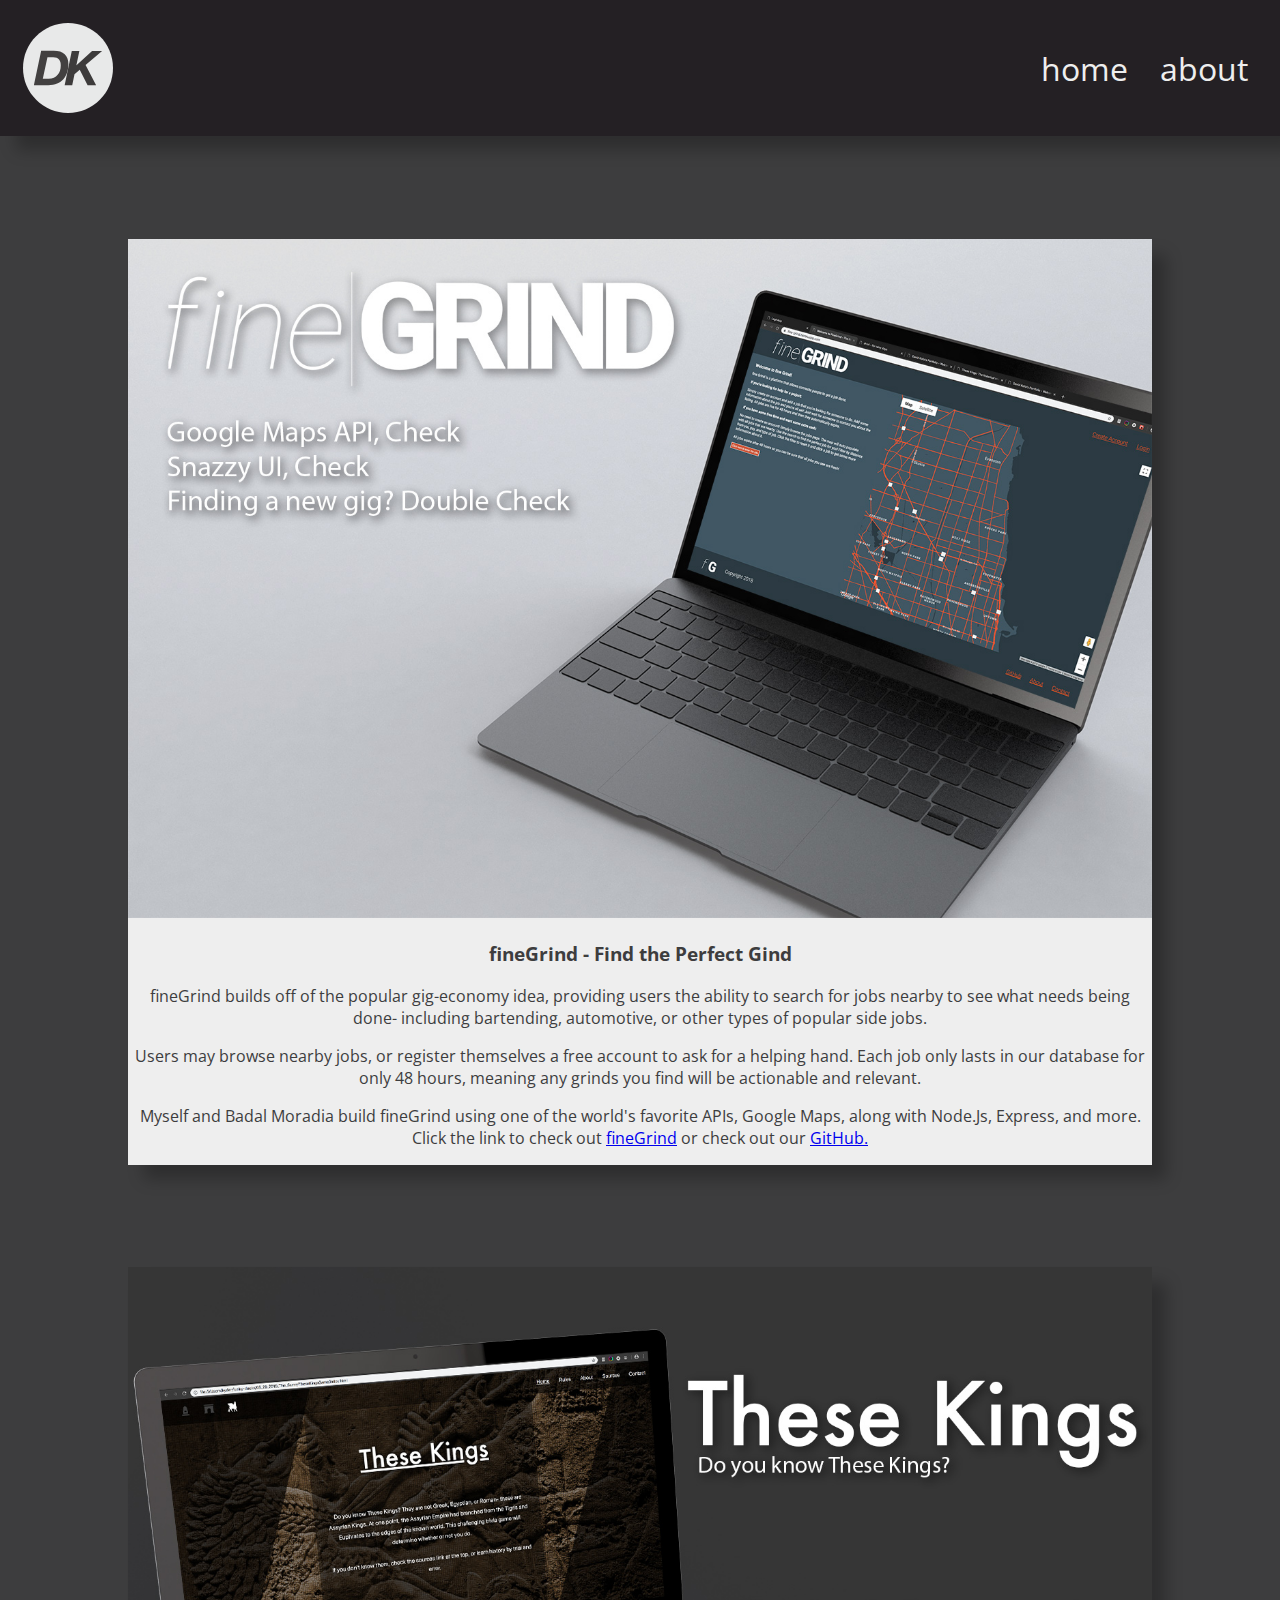
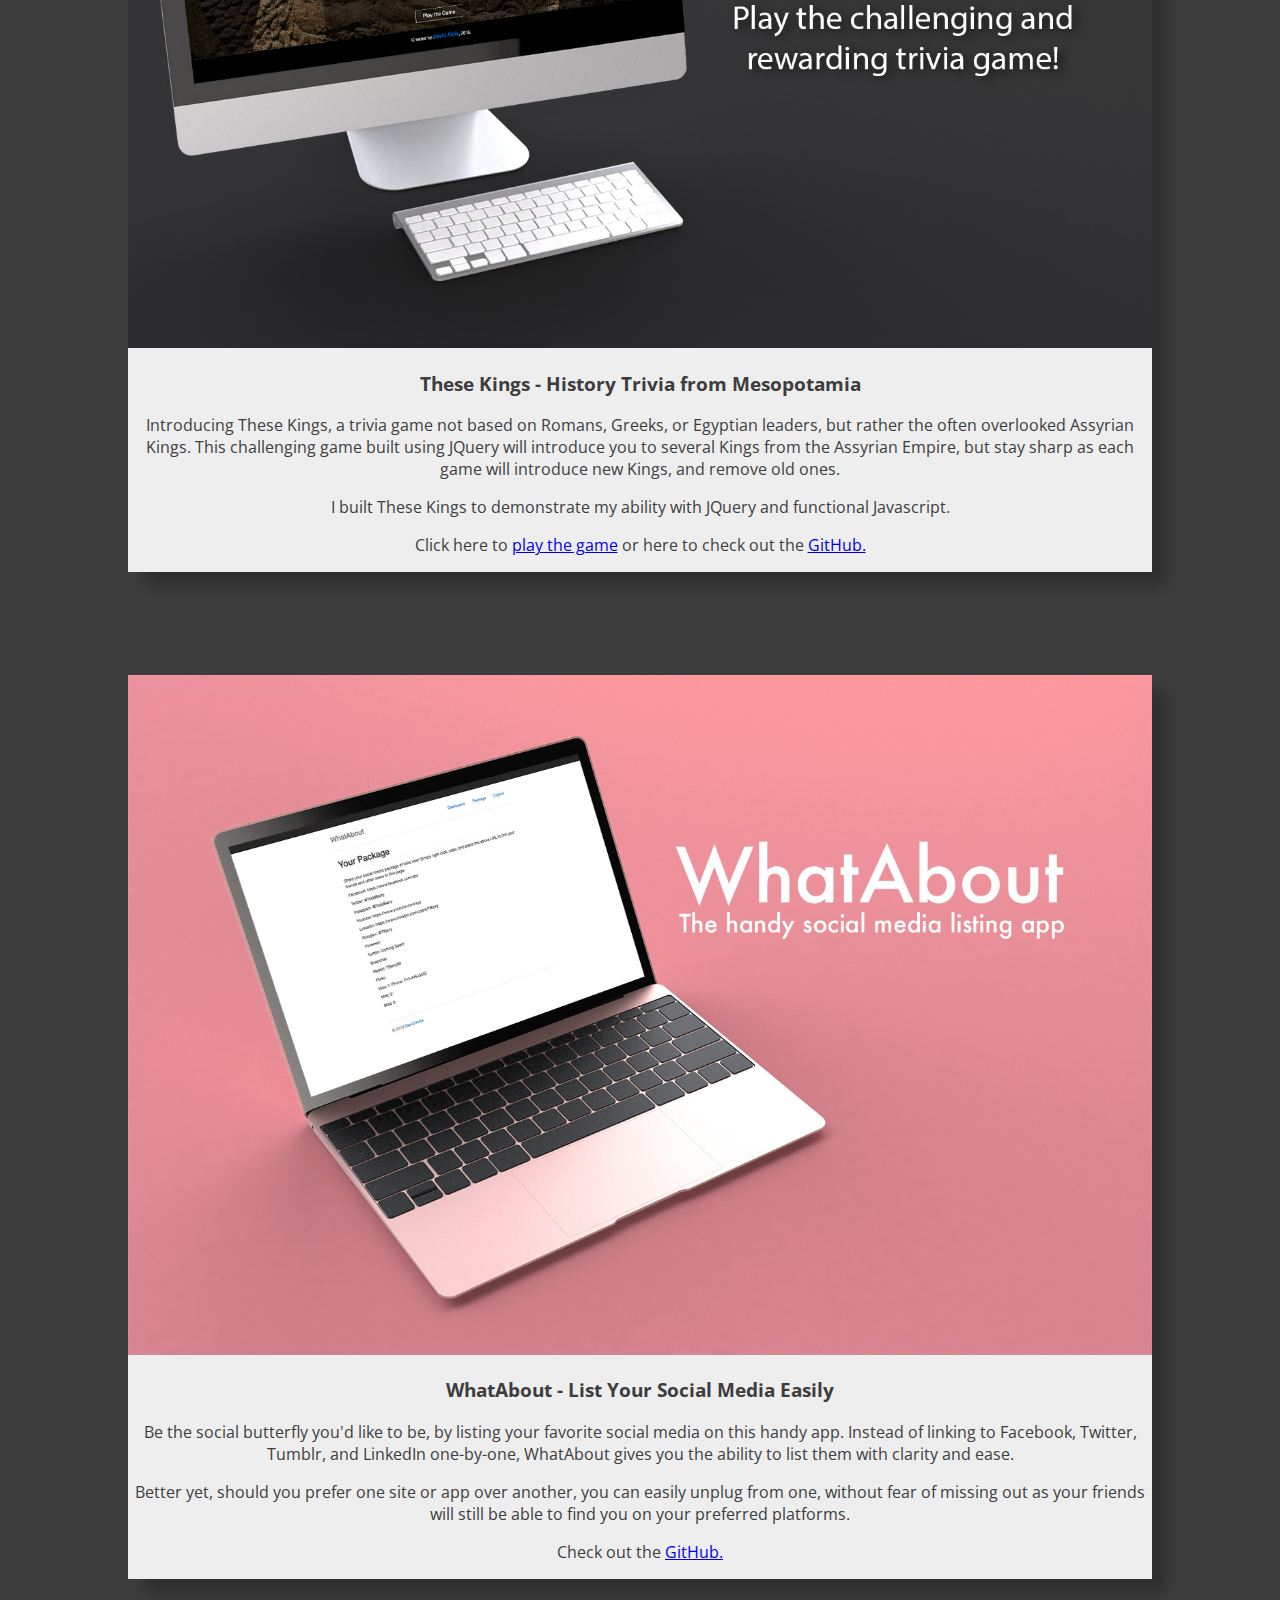
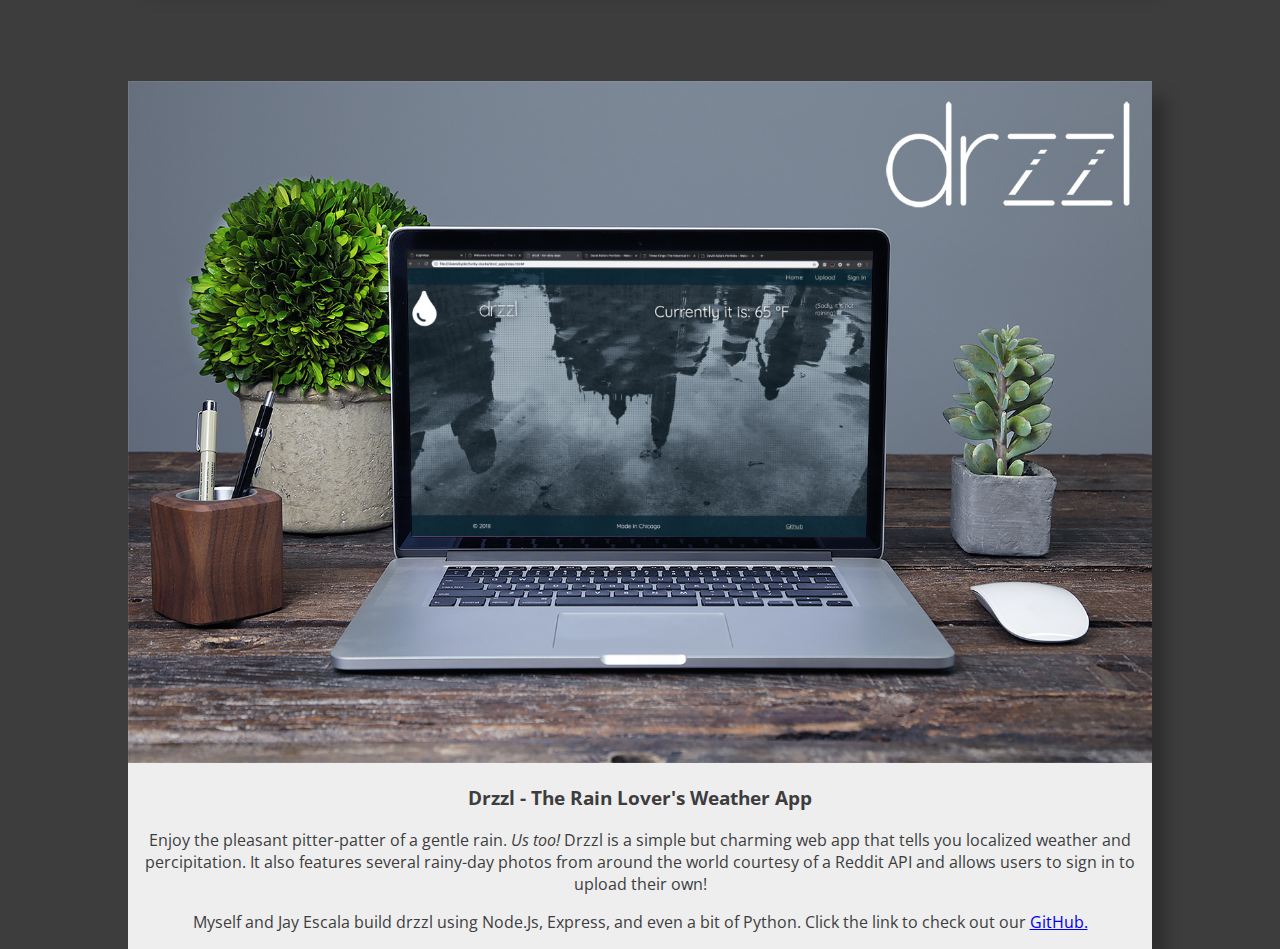
<file: index.html>
<!DOCTYPE html>
<html lang="en" dir="ltr">
  <head>
    <meta charset="utf-8">
    <link rel="stylesheet" type="text/css" href="style.css">
    <link href="https://fonts.googleapis.com/css?family=Open+Sans" rel="stylesheet">
    <title>David Kolia's Portfolio - Welcome</title>
  </head>


  <body>
    <header class="navBar" role="navigation banner">
      <nav>
        <div class="navIcon">
          <a href="index.html"><img src="images/icon1.svg" class="navIcon" alt="Site icon"></img></a>
        </div>
        <div class="navUl">
          <ul>
            <li><a href="index.html" title="Home">home</a></li>
            <li><a href="about.html" title="About David">about</a></li>
            <!-- <li><a href="contact.html" title="Contact David">contact</a></li> -->
          </ul>
        </div>
      </nav>
    </header>


    <main role="main">
      <div class="card">
        <img alt="A laptop with fine grind loaded onto it" src="images/FineGrindDemo.jpg">
        <h3>fineGrind - Find the Perfect Gind</h3>
        <p>fineGrind builds off of the popular gig-economy idea, providing users the ability to search for jobs nearby to see what needs being done- including bartending, automotive, or other types of popular side jobs.</p>
        <p>Users may browse nearby jobs, or register themselves a free account to ask for a helping hand. Each job only lasts in our database for only 48 hours, meaning any grinds you find will be actionable and relevant.</p>
        <p>Myself and Badal Moradia build fineGrind using one of the world's favorite APIs, Google Maps, along with Node.Js, Express, and more. Click the link to check out <a href="https://fine-grind.herokuapp.com/">fineGrind</a> or check out our <a href="https://github.com/DKolia/FineGrind">GitHub.</a></p>
      </div>

      <div class="card">
        <img alt="A computer with the game, these kings loaded onto it" src="images/TheseKingsMockup.jpg">
        <h3>These Kings - History Trivia from Mesopotamia</h3>
        <p>Introducing These Kings, a trivia game not based on Romans, Greeks, or Egyptian leaders, but rather the often overlooked Assyrian Kings. This challenging game built using JQuery will introduce you to several Kings from the Assyrian Empire, but stay sharp as each game will introduce new Kings, and remove old ones.</p>
        <p></p>
        <p>I built These Kings to demonstrate my ability with JQuery and functional Javascript.</p>
        <p>Click here to <a href="https://dkolia.github.io/TheseKingsGame/">play the game</a> or here to check out the <a href="https://github.com/DKolia/TheseKingsGame">GitHub.</a></p>
      </div>

      <div class="card">
        <img alt="An image of the What About app on a laptop" src="images/WhatAboutMockup.jpg">
        <h3>WhatAbout - List Your Social Media Easily</h3>
        <p>Be the social butterfly you'd like to be, by listing your favorite social media on this handy app. Instead of linking to Facebook, Twitter, Tumblr, and LinkedIn one-by-one, WhatAbout gives you the ability to list them with clarity and ease.</p>
        <p>Better yet, should you prefer one site or app over another, you can easily unplug from one, without fear of missing out as your friends will still be able to find you on your preferred platforms.</p>
        <p>Check out the <a href="https://github.com/DKolia/WhatAboutApp">GitHub.</a></p>
      </div>

      <div class="card">
        <img alt="An image of the app drizzle loaded onto a laptop" src="images/DrzzlMockup.jpg">
        <h3>Drzzl - The Rain Lover's Weather App</h3>
        <p>Enjoy the pleasant pitter-patter of a gentle rain. <em>Us too!</em> Drzzl is a simple but charming web app that tells you localized weather and percipitation. It also features several rainy-day photos from around the world courtesy of a Reddit API and allows users to sign in to upload their own!</p>
        <p>Myself and Jay Escala build drzzl using Node.Js, Express, and even a bit of Python. Click the link to check out our <a href="https://github.com/JayEscala/drzzl_app">GitHub.</a></p>
      </div>

    </main>
  </body>
</html>
</file>
<file: style.css>
body {
  margin: 0;
  padding: 0;
  background-color: #3d3d3e;
}



/* Beginning of Header Styles */

/* Sets up nav container to fill the space, flex contents, and set their positions */
nav {
  width: 100%;
  background-color: #242024;
  display: flex;
  justify-content: space-between;
  align-items: center;
  box-shadow: 15px 15px 15px -1px rgba(0,0,0,0.25);
}

/* Virtuals and minimums to ensure consistent, but flexible and responsive sizing of icon with typical viewports */
.navIcon {
  min-width: 7vw;
  max-width: 7vw;
  margin: 1.7%;
  display: flex;
  align-items: center;
}

/* Font and sizing established */
.navUl ul {
  font-family: "Open Sans", sans-serif;
  font-size: 2em;
  display: flex;
  justify-content: space-around;

}

/* Positioning and styling for the li elements */
.navUl li {
  margin-right: 1em;
  list-style-type: none;
}

/* Removes defaults and adds styling */
.navUl a {
  text-decoration: none;
  color: #eee;
}

/* End of Header Styles */



main {
  display: flex;
  flex-wrap: wrap;
  justify-content: space-evenly;
}



.card {
  min-width: 80%;
  width: 40vw;
  margin-top: 8vw;
  background-color: #eee;
  text-align: center;
  box-shadow: 15px 15px 15px -1px rgba(0,0,0,0.25);
}

.card img {
  width: 100%;
  height: auto;
}




h1 {
  font-family: "Open Sans", sans-serif;
  color: #3d3d3e;
  width: 100%;
}

h2 {
    font-family: "Open Sans", sans-serif;
    color: #3d3d3e;
    font-size: 4em;
    width: 100%;
}

h3 {
    font-family: "Open Sans", sans-serif;
    color: #3d3d3e;
    width: 100%;
}

p {
    font-family: "Open Sans", sans-serif;
    color: #3d3d3e;
    width: 100%;
}
</file>
